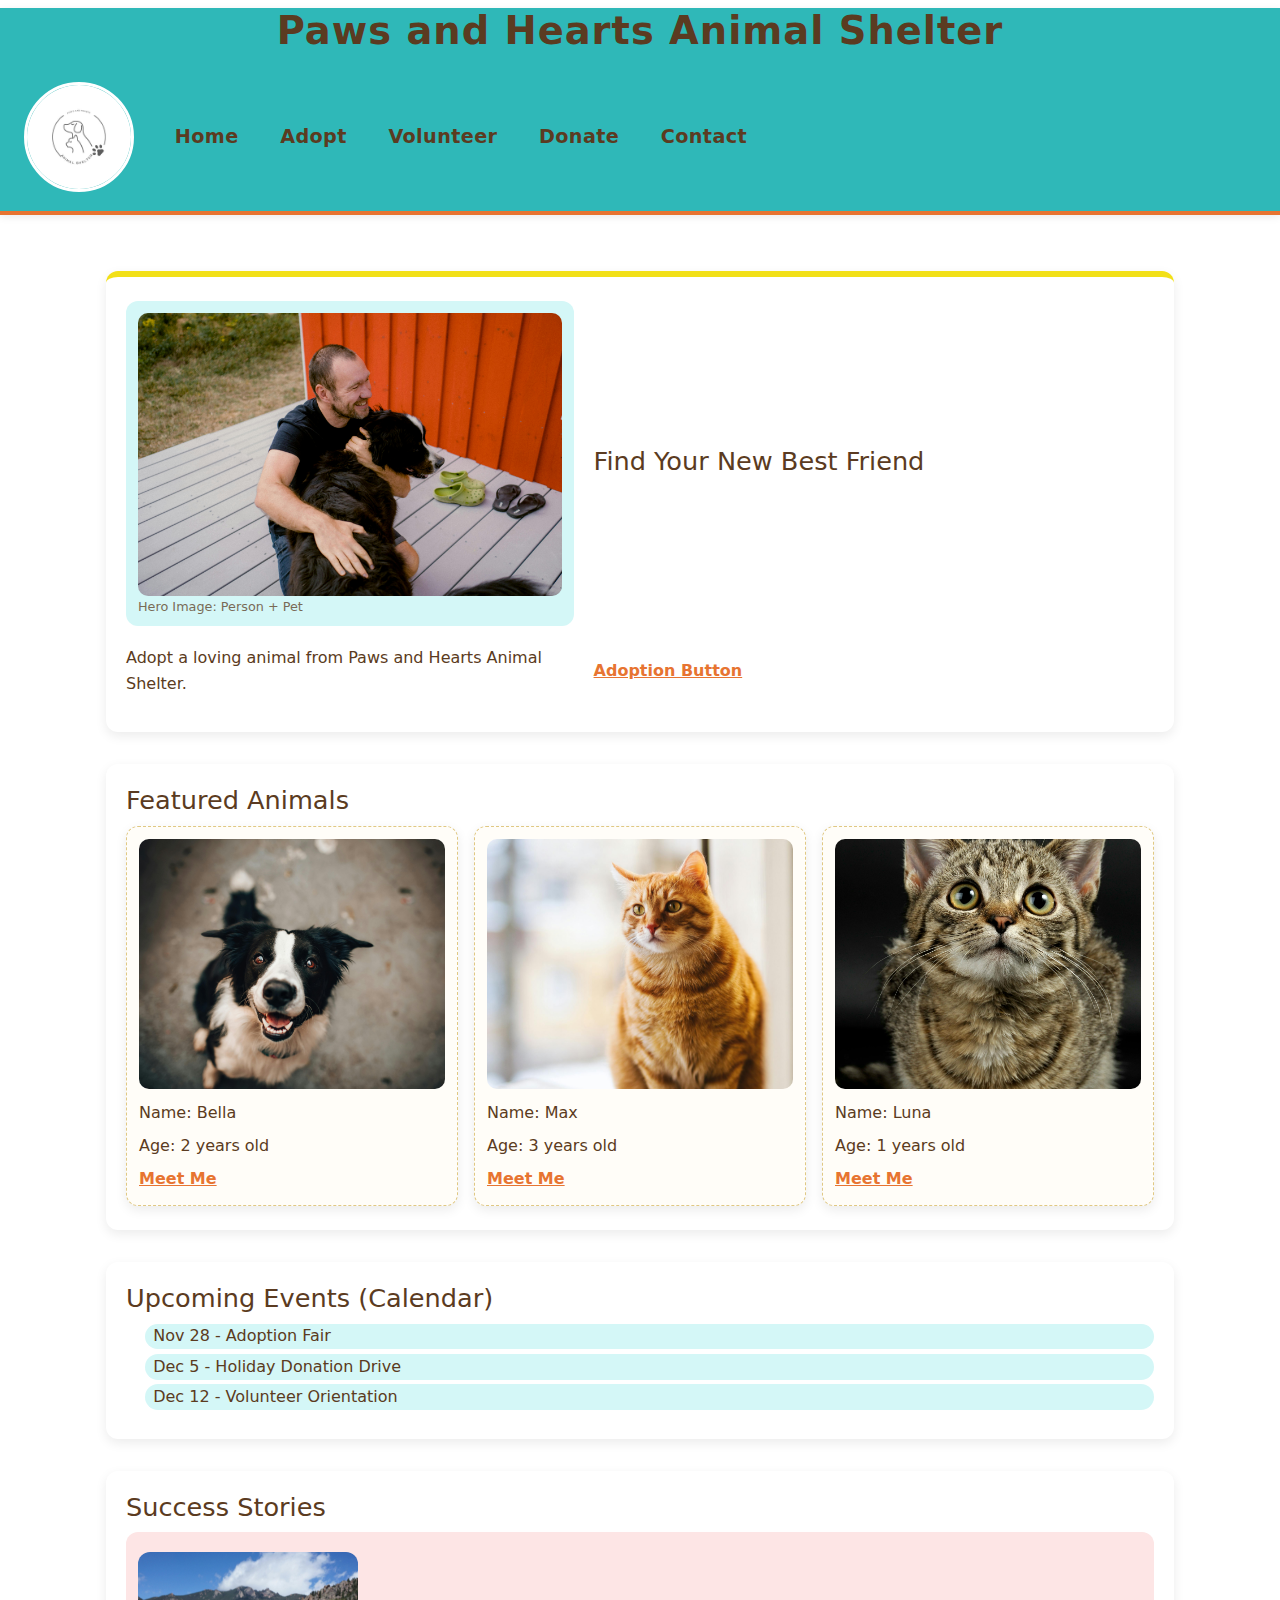
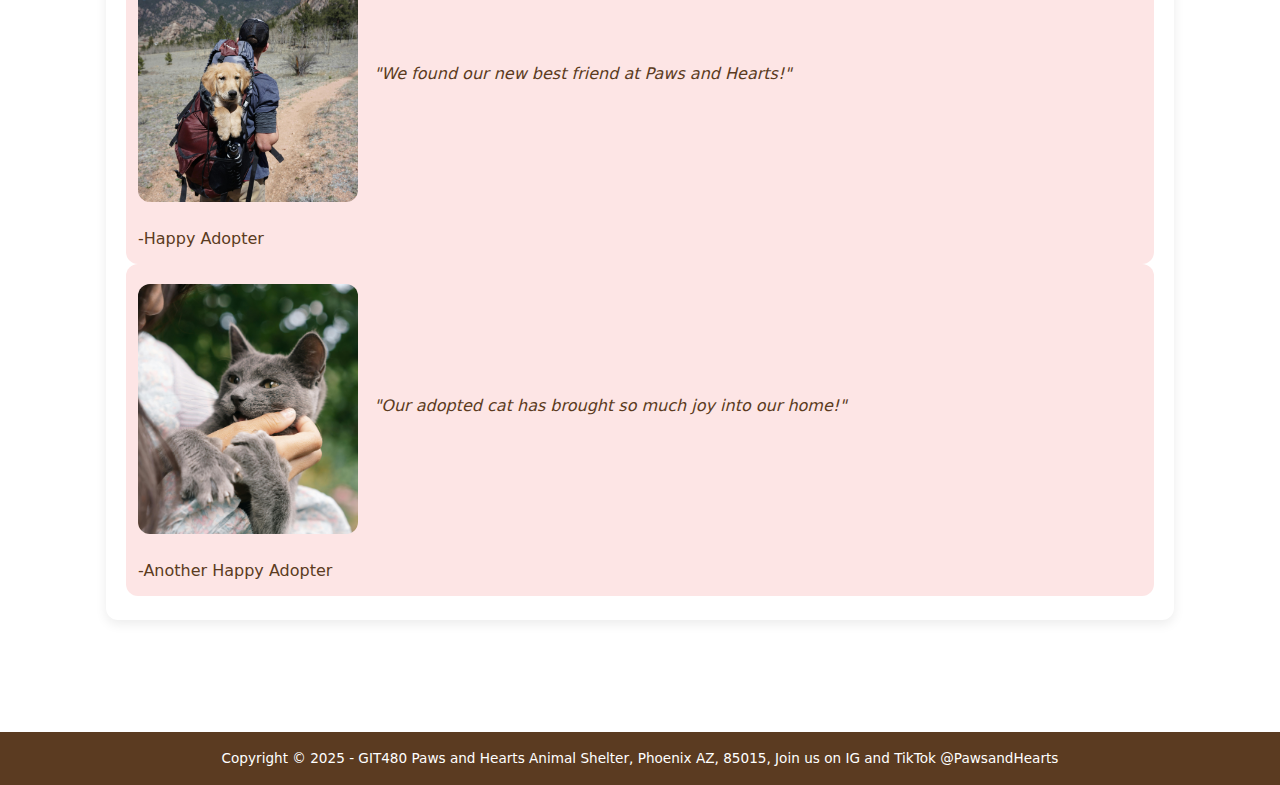
<file: index.html>
<!DOCTYPE html> 
<html lang="en">
  <head>
    <meta charset="utf-8">
    <meta name="author" content="Latisha Joe">
    <meta name="viewport" content="width=device-width, initial-scale=1.0"> 
    <title>Paws and Hearts Animal Shelter</title>
    <link rel="stylesheet" href="styles.css">
    <link rel="icon" type="image/x-icon" href="images/favicon.ico">
  </head>

  <body>
    <a href="#main-content" class="skip-link">Skip to main content</a>

    <header>
        <h1>Paws and Hearts Animal Shelter</h1>
         
        <nav>
            <a href="index.html">
            <img src="images/logo.jpg" alt="Paws and Hearts Animal Shelter Logo" width="80">
            </a>  

            <ul>
               <li><a href="index.html">Home</a></li>
               <li><a href="adopt.html">Adopt</a></li>
               <li><a href="volunteer.html">Volunteer</a></li>
               <li><a href="donate.html">Donate</a></li>
               <li><a href="contact.html">Contact</a></li>
            </ul>
        </nav>
    </header> 

    
    <main id="main-content">

    <section id="hero">
        <figure>
            <img src="images/hero.jpg" alt="Person with pet" width="600">
            <figcaption>Hero Image: Person + Pet</figcaption>
        </figure>
         
        <h2>Find Your New Best Friend</h2>
        <p>Adopt a loving animal from Paws and Hearts Animal Shelter.</p>
        <p>
            <a href="adopt.html">Adoption Button</a>
        </p>
    </section>

    <section id="featured-animals">
        <h2>Featured Animals</h2>

     <div class="animal-grid">
        <article>
            <img src="images/animal-1.jpg" alt="Featured animal 1" width="200">
            <p>Name: Bella</p>
            <p>Age: 2 years old</p>
            <p><a href="adopt.html">Meet Me</a></p>
        </article>

        <article>
            <img src="images/animal-2.jpg" alt="Featured animal 2" width="200">
            <p>Name: Max</p>
            <p>Age: 3 years old</p>
            <p><a href="adopt.html">Meet Me</a></p>
        </article>

        <article>
            <img src="images/animal-3.jpg" alt="Featured animal 3" width="200">
            <p>Name: Luna</p>
            <p>Age: 1 years old</p>
            <p><a href="adopt.html">Meet Me</a></p>
        </article>
     </div>
    </section>

    <section id="events">
        <h2>Upcoming Events (Calendar)</h2>
        <ul>
            <li>Nov 28 - Adoption Fair</li>
            <li>Dec 5 - Holiday Donation Drive</li>
            <li>Dec 12 - Volunteer Orientation</li>
        </ul>      
    </section>

    <section id="success-stories">
        <h2>Success Stories</h2>

        <article>
            <img src="images/adopted-dog.jpg" alt="Adopter with new dog" width="250">
            <blockquote>"We found our new best friend at Paws and Hearts!"</blockquote>
            <p>-Happy Adopter</p>
        </article>

        <article>
            <img src="images/adopted-cat.jpg" alt="Family with adopted cat" width="250">
            <blockquote>"Our adopted cat has brought so much joy into our home!"</blockquote>
            <p>-Another Happy Adopter</p>
        </article>
    </section>

    </main>
    
   <footer>
        <p>Copyright &copy; 2025 - GIT480 Paws and Hearts Animal Shelter, Phoenix AZ, 85015, Join us on IG and TikTok @PawsandHearts </p>
    </footer>
  </body>
</html>
</file>
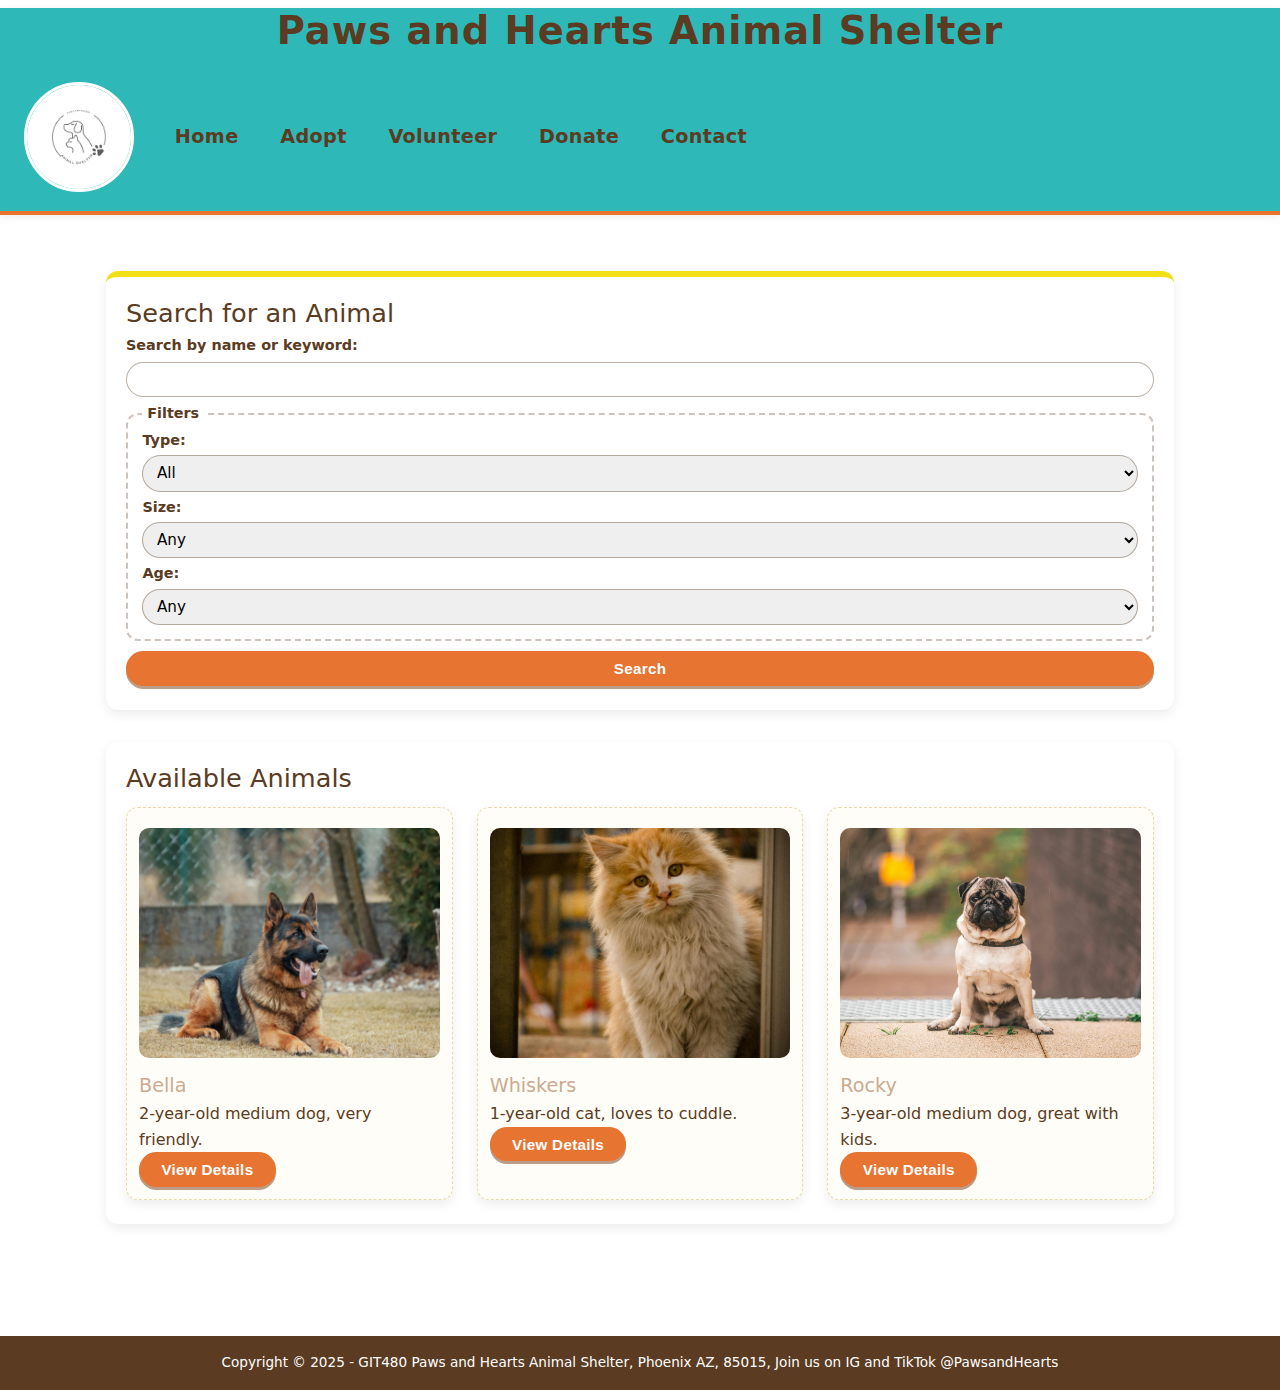
<file: adopt.html>
<!DOCTYPE html> 
<html lang="en">
  <head>
    <meta charset="utf-8">
    <meta name="author" content="Latisha Joe">
    <meta name="viewport" content="width=device-width, initial-scale=1.0"> 
    <title>Paws and Hearts Animal Shelter - Adopt</title>
    <link rel="stylesheet" href="styles.css">
  </head>

  <body>
    <a href="#main-content" class="skip-link">Skip to main content</a>

    <header>
        <h1>Paws and Hearts Animal Shelter</h1>

        <nav>
            <a href="index.html">
                <img src="images/logo.jpg" alt="Paws and Hearts Animal Shelter Logo" width="80">
            </a>
            <ul>
               <li><a href="index.html">Home</a></li>
               <li><a href="adopt.html">Adopt</a></li>
               <li><a href="volunteer.html">Volunteer</a></li>
               <li><a href="donate.html">Donate</a></li>
               <li><a href="contact.html">Contact</a></li>
            </ul>
        </nav>
    </header>

    <main id="main-content">

        <section>
            <h2>Search for an Animal</h2>
            <form action="#" method="get">
                <label for="search">Search by name or keyword:</label>
                <input type="text" id="search" name="search">

                <fieldset>
                    <legend>Filters</legend>

                    <label for="type">Type:</label>
                    <select id="type" name="type">
                        <option value="">All</option>
                        <option value="cat">Cats</option>
                        <option value="dog">Dogs</option>
                    </select>

                    <label for="size">Size:</label>
                    <select id="size" name="size">
                        <option value="">Any</option>
                        <option value="cat">Small</option>
                        <option value="dog">Medium</option>
                        <option value="dog">Large</option>
                    </select>

                    <label for="age">Age:</label>
                    <select id="age" name="age">
                        <option value="">Any</option>
                        <option value="young">Young</option>
                        <option value="adult">Adult</option>
                        <option value="senior">Senior</option>
                    </select>
                </fieldset>

                <button type="submit">Search</button>
            </form>
        </section>

        <section id="available-animals">
            <h2>Available Animals</h2>

            <div class="adopt-grid">

            <article>
                <img src="images/dog-1.jpg" alt="Dog available for adoption" width="200">
                <h3>Bella</h3>
                <p>2-year-old medium dog, very friendly.</p>
                <button type="button">View Details</button>
            </article>

            <article>
                <img src="images/cat-1.jpg" alt="Cat available for adoption" width="200">
                <h3>Whiskers</h3>
                <p>1-year-old cat, loves to cuddle.</p>
                <button type="button">View Details</button>
            </article>

            <article>
                <img src="images/dog-2.jpg" alt="Dog available for adoption" width="200">
                <h3>Rocky</h3>
                <p>3-year-old medium dog, great with kids.</p>
                <button type="button">View Details</button>
            </article>
            </div>
        </section>
    </main>

    <footer>
        <p>Copyright &copy; 2025 - GIT480 Paws and Hearts Animal Shelter, Phoenix AZ, 85015, Join us on IG and TikTok @PawsandHearts </p>
    </footer>
  </body>
</html>
</file>
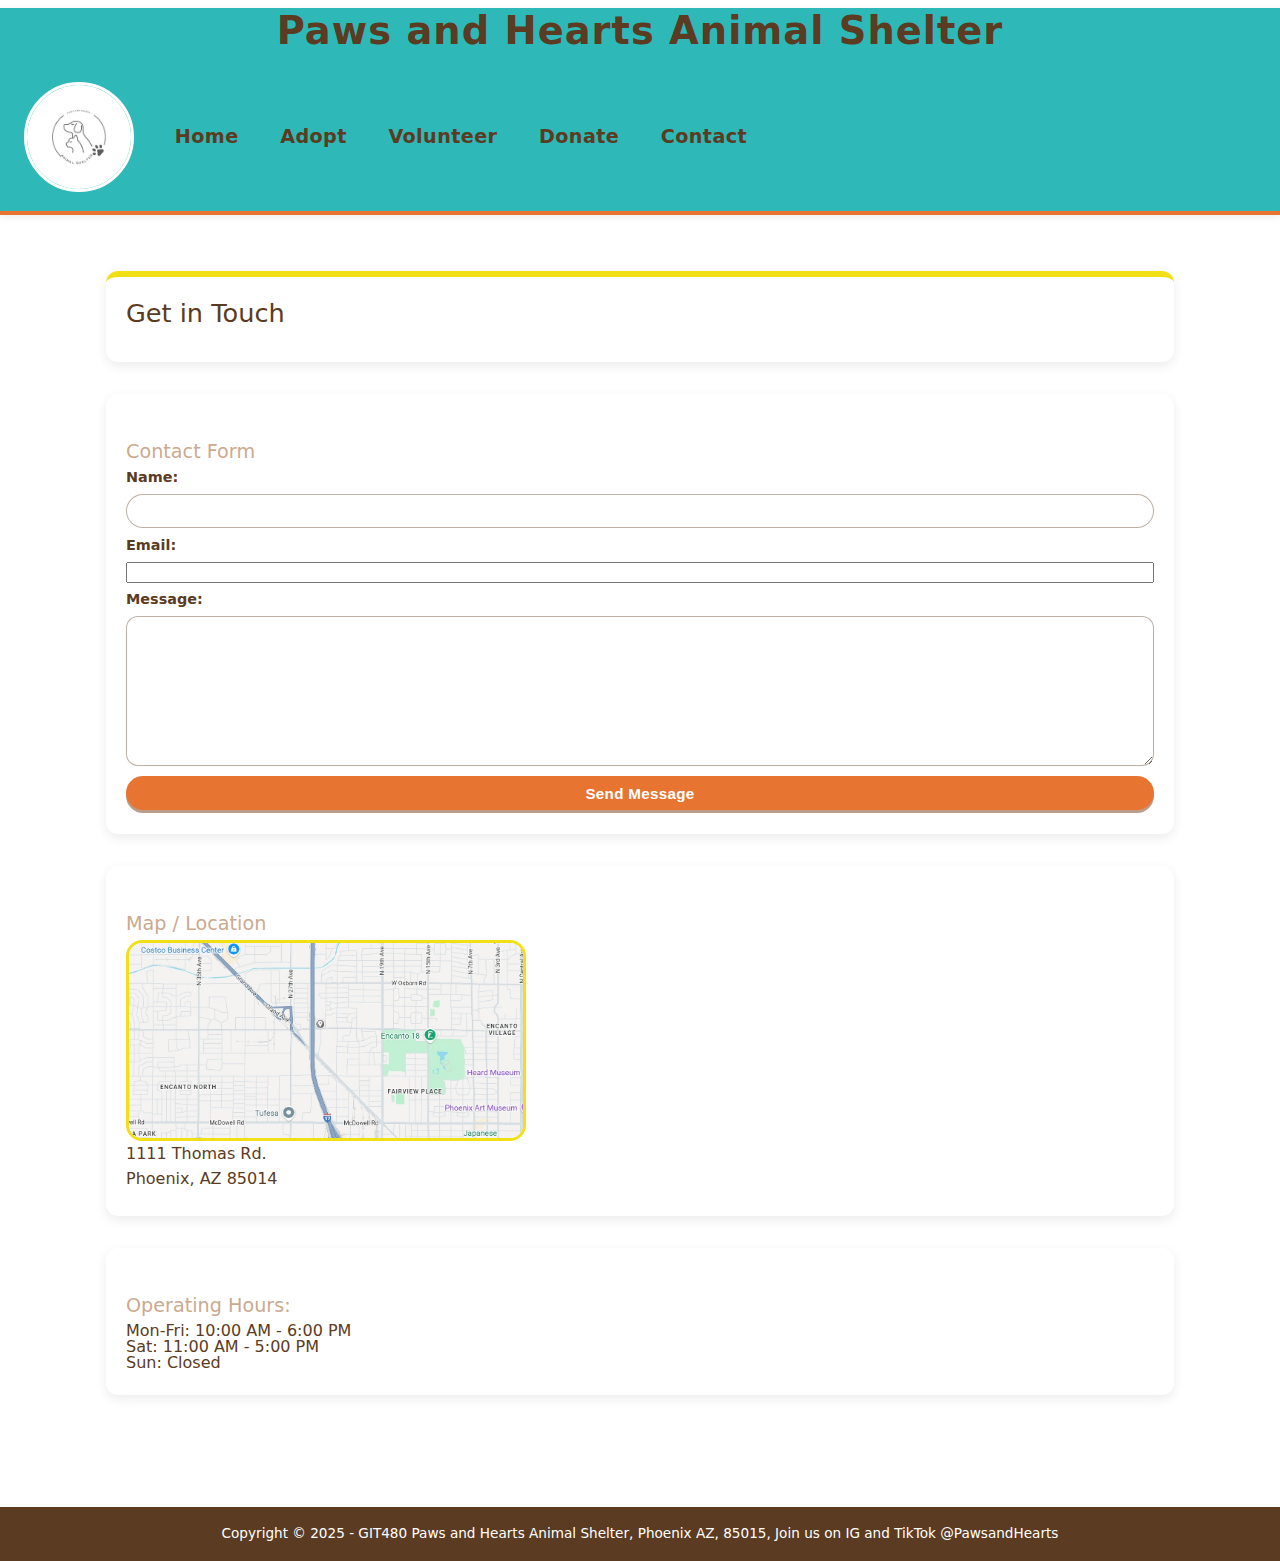
<file: contact.html>
<!DOCTYPE html> 
<html lang="en">
  <head>
    <meta charset="utf-8">
    <meta name="author" content="Latisha Joe">
    <meta name="viewport" content="width=device-width, initial-scale=1.0"> 
    <title>Paws and Hearts Animal Shelter - Contact</title>
    <link rel="stylesheet" href="styles.css">
  </head>
  <body>
    <a href="#main-content" class="skip-link">Skip to main content</a>

    <header>
        <h1>Paws and Hearts Animal Shelter</h1>

        <nav>
            <a href="index.html">
                <img src="images/logo.jpg" alt="Paws and Hearts Animal Shelter Logo" width="80">
            </a>
            <ul>
               <li><a href="index.html">Home</a></li>
               <li><a href="adopt.html">Adopt</a></li>
               <li><a href="volunteer.html">Volunteer</a></li>
               <li><a href="donate.html">Donate</a></li>
               <li><a href="contact.html">Contact</a></li>
            </ul>
        </nav>
    </header>

    <main id="main-content">

        <section>
            <h2>Get in Touch</h2>
        </section>

         <section>
            <h3>Contact Form</h3>
            <form action="#" method="post">
                <label for="contact-name">Name:</label>
                <input type="text" id="contact-name" name="name" required>

                <label for="contact-email">Email:</label>
                <input type="email" id="contact-email" name="email" required>

                <label for="contact-message">Message:</label>
                <textarea id="contact-message" name="message" rows="5" required></textarea>

                <button type="submit">Send Message</button>
            </form>
        </section>

        <section>
            <h3>Map / Location</h3>
        
            <img src="images/map.jpg" alt="Map showing location of Paws and Hearts Animal Shelter" width="400">

            <p>
                1111 Thomas Rd.<br>
                Phoenix, AZ 85014
            </p>
        </section>

        <section>
            <h3>Operating Hours:</h3>
        <ul>
            <li>Mon-Fri: 10:00 AM - 6:00 PM</li>
            <li>Sat: 11:00 AM - 5:00 PM</li>
            <li>Sun: Closed</li>
        </ul>
        </section>
         </main>

       <footer>
        <p>Copyright &copy; 2025 - GIT480 Paws and Hearts Animal Shelter, Phoenix AZ, 85015, Join us on IG and TikTok @PawsandHearts </p>
    </footer>
  </body>
</html>
</file>
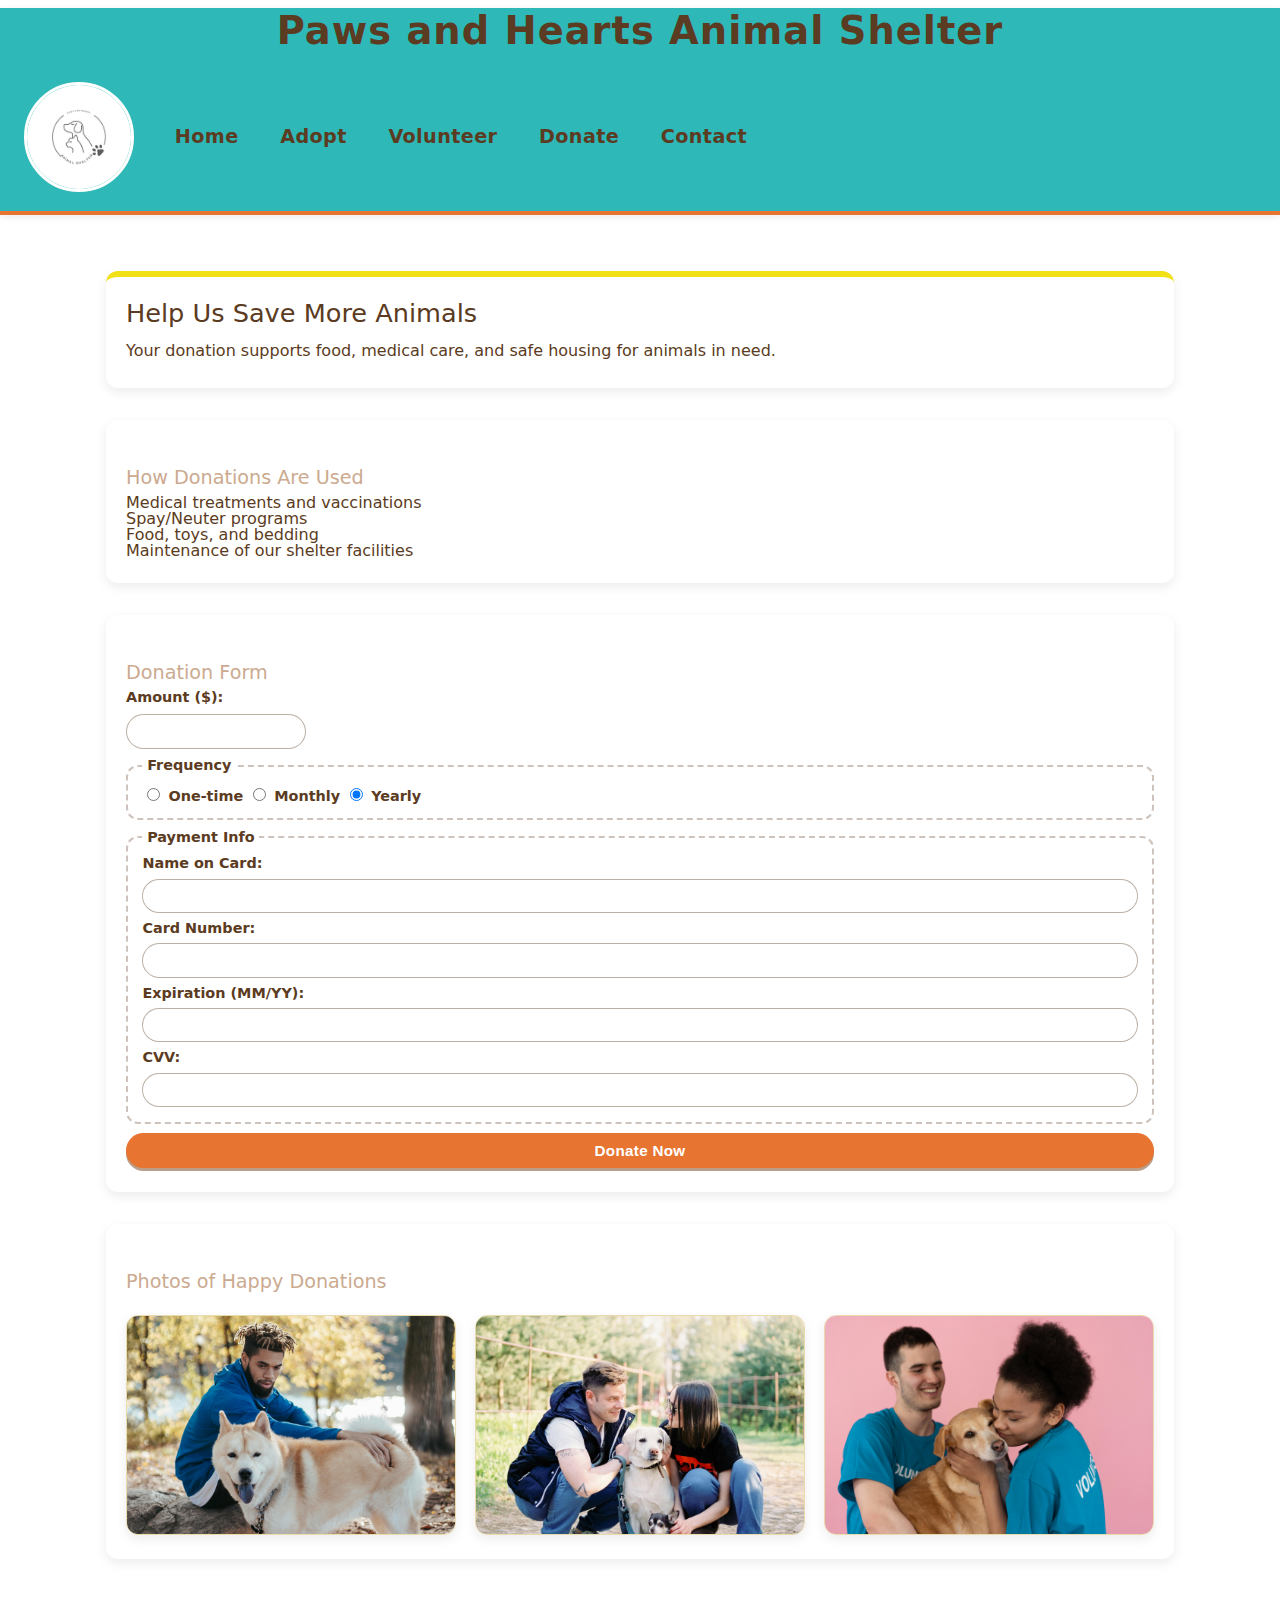
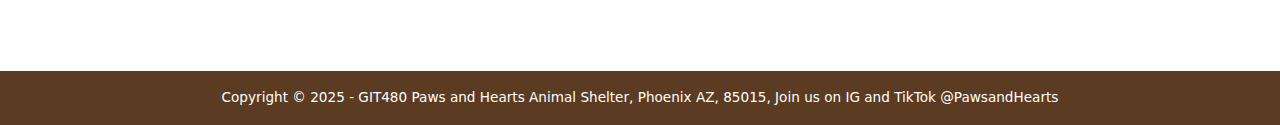
<file: donate.html>
<!DOCTYPE html> 
<html lang="en">
  <head>
    <meta charset="utf-8">
    <meta name="author" content="Latisha Joe">
    <meta name="viewport" content="width=device-width, initial-scale=1.0"> 
    <title>Paws and Hearts Animal Shelter - Donate</title>
    <link rel="stylesheet" href="styles.css">
  </head>
  <body>
    <a href="#main-content" class="skip-link">Skip to main content</a>

    <header>
        <h1>Paws and Hearts Animal Shelter</h1>

        <nav>
            <a href="index.html">
                <img src="images/logo.jpg" alt="Paws and Hearts Animal Shelter Logo" width="80">
            </a>
            <ul>
               <li><a href="index.html">Home</a></li>
               <li><a href="adopt.html">Adopt</a></li>
               <li><a href="volunteer.html">Volunteer</a></li>
               <li><a href="donate.html">Donate</a></li>
               <li><a href="contact.html">Contact</a></li>
            </ul>
        </nav>
    </header>

    <main id="main-content">

        <section>
            <h2>Help Us Save More Animals</h2>
            <p>Your donation supports food, medical care, and safe housing for animals in need.</p>
        </section>

        <section>
            <h3>How Donations Are Used</h3>
            <ul>
                <li>Medical treatments and vaccinations</li>
                <li>Spay/Neuter programs</li>
                <li>Food, toys, and bedding</li>
                <li>Maintenance of our shelter facilities</li>
            </ul>
        </section>

        <section>
            <h3>Donation Form</h3>
            <form action="#" method="post">
                <label for="donation-amount">Amount ($):</label>
                <input type="number" id="donation-amount" name="amount" min="1" required>

                <fieldset>
                    <legend>Frequency</legend>
                    <label>
                        <input type="radio" name="frequency" value="one-time" checked>
                        One-time
                    </label>

                    <label>
                         <input type="radio" name="frequency" value="monthly" checked>
                        Monthly
                    </label>

                     <label>
                         <input type="radio" name="frequency" value="yearly" checked>
                        Yearly
                    </label>
                </fieldset>

                <fieldset>
                    <legend>Payment Info</legend>

                    <label for="card-name">Name on Card:</label>
                    <input type="text" id="card-name" name="card-name" required>

                    <label for="card-number">Card Number:</label>
                    <input type="text" id="card-number" name="card-number" required>

                    <label for="card-number">Expiration (MM/YY):</label>
                    <input type="text" id="card-exp" name="card-exp" required>

                    <label for="card-number">CVV:</label>
                    <input type="text" id="card-cvv" name="card-cvv" required>
                </fieldset>
                <button type="submit">Donate Now</button>
            </form>
        </section>

        <section id="happy-donations">
            <h3>Photos of Happy Donations</h3>

            <div class="donation-photos">
            <img src="images/dog-and-owner.jpg" alt="Happy adopter with dog" width="250">
            <img src="images/family-with-pet.jpg" alt="Family with adopted pets" width="250">
            <img src="images/animal-shelter-staff.jpg" alt="Shelter staff with animals" width="250">
            </div>
        </section>
    </main>

       <footer>
        <p>Copyright &copy; 2025 - GIT480 Paws and Hearts Animal Shelter, Phoenix AZ, 85015, Join us on IG and TikTok @PawsandHearts </p>
    </footer>
  </body>
</html>
</file>
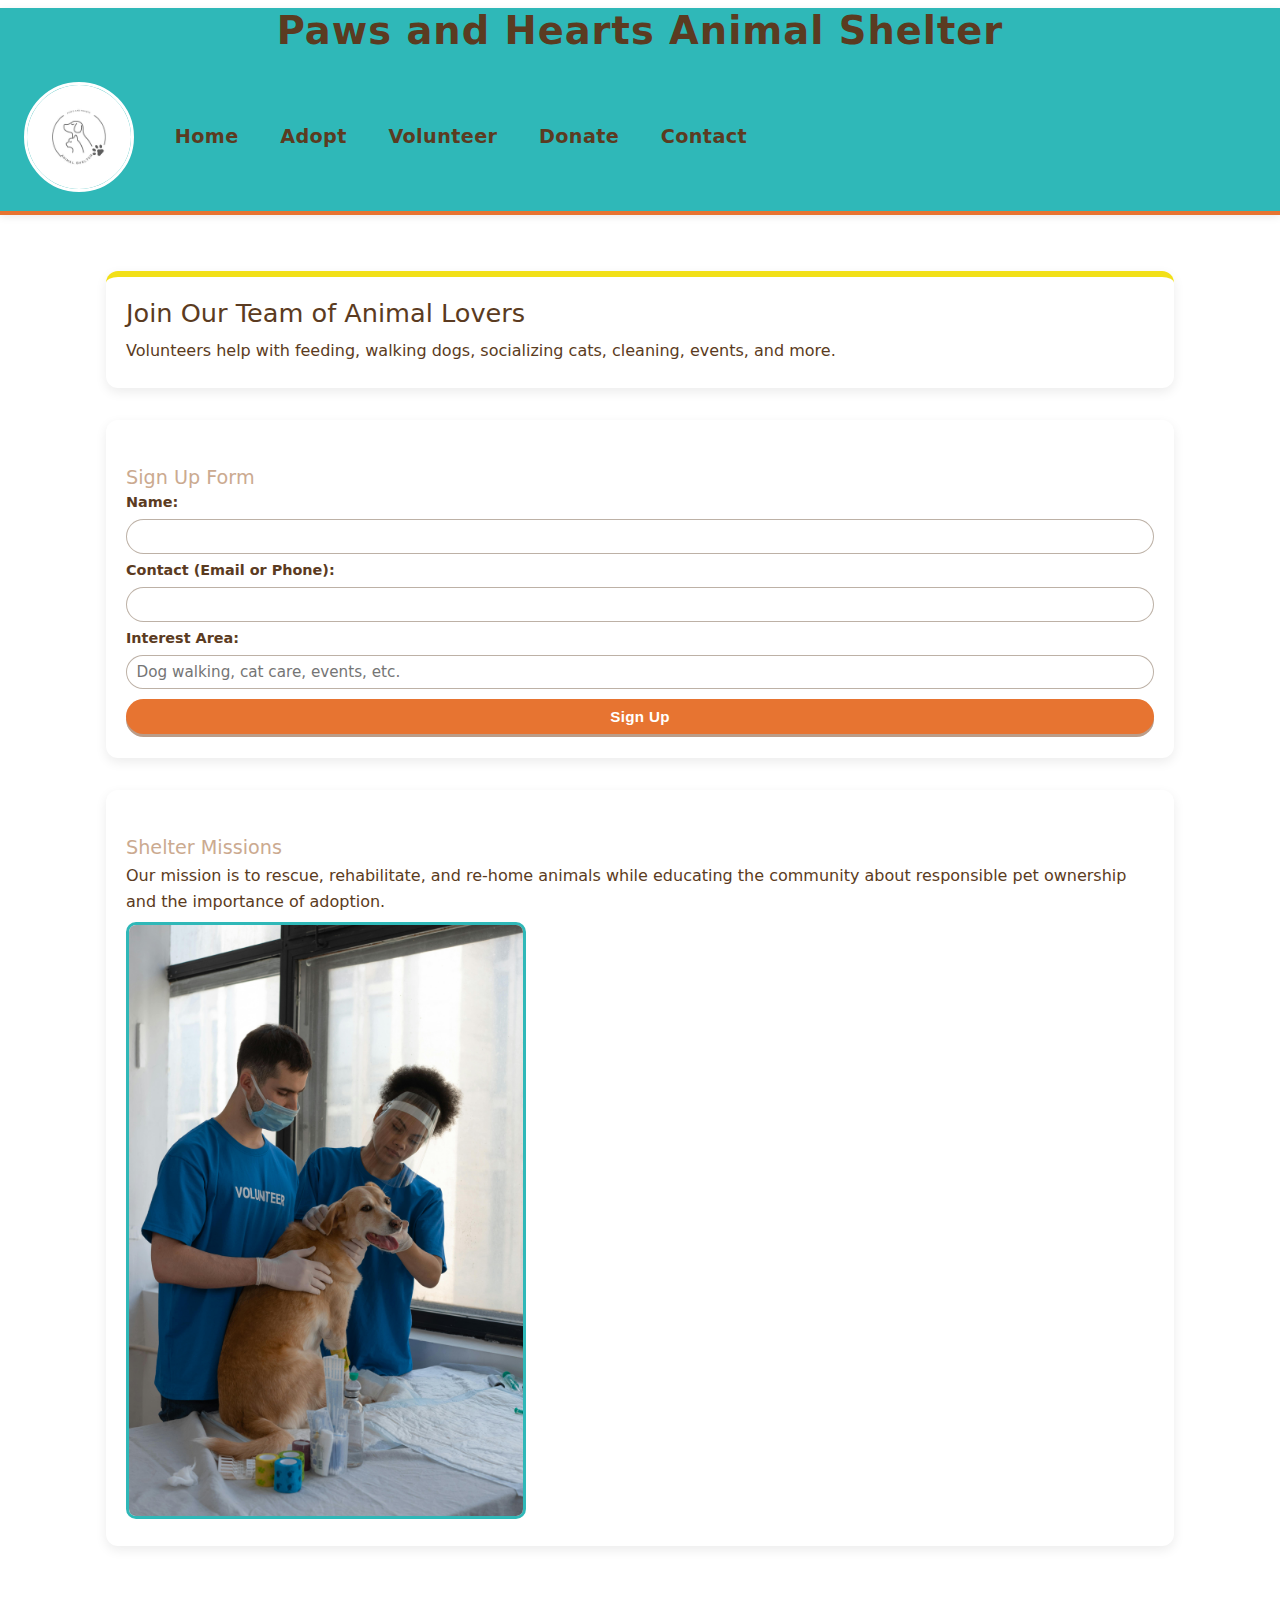
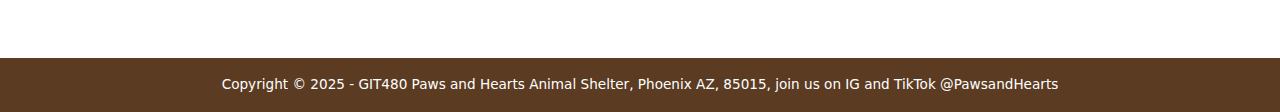
<file: volunteer.html>
<!DOCTYPE html> 
<html lang="en">
  <head>
    <meta charset="utf-8">
    <meta name="author" content="Latisha Joe">
    <meta name="viewport" content="width=device-width, initial-scale=1.0"> 
    <title>Paws and Hearts Animal Shelter - Volunteer</title>
    <link rel="stylesheet" href="styles.css">
  </head>
  <body>
    <a href="#main-content" class="skip-link">Skip to main content</a>

    <header>
        <h1>Paws and Hearts Animal Shelter</h1>

        <nav>
            <a href="index.html">
                 <img src="images/logo.jpg" alt="Paws and Hearts Animal Shelter Logo" width="80">
            </a>
            <ul>
               <li><a href="index.html">Home</a></li>
               <li><a href="adopt.html">Adopt</a></li>
               <li><a href="volunteer.html">Volunteer</a></li>
               <li><a href="donate.html">Donate</a></li>
               <li><a href="contact.html">Contact</a></li>
            </ul>
        </nav>
    </header>

    <main id="main-content">

        <section>
            <h2>Join Our Team of Animal Lovers</h2>
            <p>Volunteers help with feeding, walking dogs, socializing cats, cleaning, events, and more.</p>
        </section>

         <section>
            <h3>Sign Up Form</h3>
            <form action="#" method="post">
                <label for="vol-name">Name:</label>
                <input type="text" id="vol-name" name="name" required>

                <label for="vol-contact">Contact (Email or Phone):</label>
                <input type="text" id="vol-contact" name="contact" required>

                <label for="vol-area">Interest Area:</label>
                <input type="text" id="vol-area" name="interest" placeholder="Dog walking, cat care, events, etc.">

                <button type="submit">Sign Up</button>
            </form>
        </section>

         <section>
            <h3>Shelter Missions</h3>
            <p>Our mission is to rescue, rehabilitate, and re-home animals while educating the community about responsible pet ownership and the importance of adoption.</p>
        
            <img src="images/volunteer-caring-for-pet.jpg" alt="Volunteers caring for animals" width="400">
        </section>

           </main>

       <footer>
        <p>Copyright &copy; 2025 - GIT480 Paws and Hearts Animal Shelter, Phoenix AZ, 85015, join us on IG and TikTok @PawsandHearts </p>
    </footer>
  </body>
</html>
</file>
<file: styles.css>
/* http://meyerweb.com/eric/tools/css/reset/ 
   v2.0 | 20110126
   License: none (public domain)
*/

html, body, div, span, applet, object, iframe,
h1, h2, h3, h4, h5, h6, p, blockquote, pre,
a, abbr, acronym, address, big, cite, code,
del, dfn, em, img, ins, kbd, q, s, samp,
small, strike, strong, sub, sup, tt, var,
b, u, i, center,
dl, dt, dd, ol, ul, li,
fieldset, form, label, legend,
table, caption, tbody, tfoot, thead, tr, th, td,
article, aside, canvas, details, embed, 
figure, figcaption, footer, header, hgroup, 
menu, nav, output, ruby, section, summary,
time, mark, audio, video {
	margin: 0;
	padding: 0;
	border: 0;
	font-size: 100%;
	font: inherit;
	vertical-align: baseline;
}
/* HTML5 display-role reset for older browsers */
article, aside, details, figcaption, figure, 
footer, header, hgroup, menu, nav, section {
	display: block;
}
body {
	line-height: 1;
}
ol, ul {
	list-style: none;
}
blockquote, q {
	quotes: none;
}
blockquote:before, blockquote:after,
q:before, q:after {
	content: '';
	content: none;
}
table {
	border-collapse: collapse;
	border-spacing: 0;
}

/* ---------- BEGIN CUSTOM STYLES ---------- */

:root {
	--turquoise: #2fb8b8;
	--turquoise-soft: #d4f7f7;
	--dark-yellow: #f2e017;
	--dark-orange: #e77431;
	--brown: #5b3b21;
	--brown-soft: #cbaa90; 
	--white: #ffffff;
	--light-red: #f7a7a7;
	--light-red-soft: #fde5e5;

	--radius-card: 12px;
	--shadow-soft: 0 4px 12px rgba(0, 0, 0, 0.08);
}

*,
*::before,
*::after {
	box-sizing: border-box;
}

body {
	margin: 0;
	font-family: system-ui, -apple-system, BlinkMacSystemFont, 'Segoe UI', Roboto, Oxygen, Ubuntu, Cantarell, 'Open Sans', 'Helvetica Neue', sans-serif;
	color: var(--brown);
	background: linear-gradient(
		180deg,
		#fff 0%
		var(--turquoise-soft) 35%,
		#fff 100%
	);
}

img {
	max-width: 100%;
	height: auto;
	display: block;
	border-radius: 10px;
}

main {
	max-width: 1100px;
	margin: 0 auto;
	padding: 1.5rem 1rem 3rem;
}

header {
	background: var(--turquoise);
	color: var(--brown);
	border-bottom: 4px solid var(--dark-orange);
	box-shadow: 0 2px 8px rgba(0, 0, 0, 0.08);
}

header > h1,
header > p {
	margin: 0;
	padding: 0.25rem 1rem;
}

header > h1 {
	font-size: 2.4rem;
	font-weight: 800;
	margin: 0.5rem 1rem;
	letter-spacing: 1px;
	color: var(--brown);
	text-align: center;
}

header > p {
	font-size: 0.9rem;
	opacity: 0.85;
}

nav {
	display: flex;
	align-items: center;
	gap: 1.25rem;
	padding: 1.2rem 1.5rem;
}

nav a img {
	border-radius: 999px;
	border: 3px solid var(--white);
	background: var(--white);
	width: 110px;
	height: auto;
	margin-right: 1rem;
}

nav ul {
	display: flex;
	flex-wrap: wrap;
	gap: 2rem;
	list-style: none;
	margin: 0;
	padding: 0;
}

nav ul li {
	margin: 0;
}

nav a {
	text-decoration: none;
	color: var(--brown);
	font-weight: 600;
	letter-spacing: 0.02em;
}

nav ul li a {
	position: relative;
	padding: 0.25rem 0.3rem;
	font-size: 1.2rem;
	font-weight: 700;
}

nav ul li a::after {
	content: "";
	position: absolute;
	left: 0;
	right: 0;
	bottom: -0.15rem;
	height: 3px;
	border-radius: 999px;
	background: transparent;
	transition: background 0.2s ease-out, transform 0.2s ease-out;
	transform: scale(0.2);
}

nav ul li a:hover::after,
nav ul li a:focus-visible::after {
	background: var(--dark-orange);
	transform: scaleX(1);
}

h2 {
	font-size: 1.6rem;
	margin: 0 0 0.75rem;
	color: var(--brown);
}

h3 {
	font-size: 1.2rem;
	margin: 1.5rem 0 0.4rem;
	color: var(--brown-soft);
}

p {
	line-height: 1.6;
}

section {
	margin: 2rem 0;
	padding: 1.5rem 1.25rem;
	background: var(--white);
	border-radius: var(--radius-card);
	box-shadow: var(--shadow-soft);
}

main > section:first-of-type {
	border-top: 6px solid var(--dark-yellow);
}

.skip-link {
	position: absolute;
	top: -100px;
	left: 15px;
	background: var(--dark-orange);
	color: var(--white);
	padding: 0.6rem 1rem;
	z-index: 9999;
	border-radius: 8px;
	font-weight: 700;
	text-decoration: none;
	box-shadow: 0 3px 6px rgba(0, 0, 0, 0.25);
	transition: top 0.3s ease;
}

.skip-link:focus {
	top: 15px;
}

.page-title {
	display: inline-block;
	padding: 0.3rem 0.7rem;
	border-radius: 999px;
	background: var(--light-red);
	color: var(--brown);
	font-weight: 700;
	font-size: 0.95rem;
	margin-bottom: 0/75rem;
}

button, 
a.button,
input[type="submit"] {
	cursor: pointer;
	border: none;
	border-radius: 999px;
	padding: 0.55rem 1.4rem;
	font-size: 0.95rem;
	font-weight: 700;
	letter-spacing: 0.02em;
	background: var(--dark-orange);
	color: var(--white);
	box-shadow: 0 3px 0 rgba(120, 60, 20, 0.5);
	transition: transform 0.1s ease-out, box-shadow 0.1s ease-out,
	    background 0.15s ease-out;
}

button:hover,
a.button:hover,
input[type="submit"]:hover {
	transform: translateY(-1px);
	box-shadow: 0 4px 0 rgba(120, 60, 20, 0.45); 
	background: #f0863d; 
}

button:active,
a.button:active,
input[type="submit"]:active {
	transform: translateY(1px);
	box-shadow: 0 1px 0 rgba(120, 60, 20, 0.6); 
}

nav ul li a,
nav > a {
	font-weight: 700;
}

a[href$="html"]:not(nav a) {
	color: var(--dark-orange);
	font-weight: 600;
}

#hero {
	display: grid;
	gap: 1.2rem;
}

#hero figure {
	margin: 0;
	background: var(--turquoise-soft);
	padding: 0.75rem;
	border-radius: var(--radius-card);
}

#hero figcaption {
	font-size: 0.8rem;
	opacity: 0.75;
	margin-top: 0.35rem;
}

#hero h2 {
	margin-top: 0.5rem;
}

#hero p {
	margin-bottom: 0.75rem;
}

[aria-label="Main actions"] {
	display: flex;
	flex-wrap: wrap;
	gap: 0.75rem;
	justify-content: flex-start;
}

#featured-animals {
	margin-top: 2rem;
}

.animal-grid {
	display: grid;
	gap: 1rem;
	grid-template-columns: repeat(auto-fit, minmax(230px, 1fr));
	align-items: stretch;
}

#featured-animals h2 {
	margin-bottom: 0.75rem;
}

.animal-grid article {
	background: #fffdf5;
	border-radius: var(--radius-card);
	border: 1px dashed rgba(203, 165, 54, 0.6);
	box-shadow: var(--shadow-soft);
	padding: 0.75rem;
	display: flex;
	flex-direction: column;
	gap: 0.25rem;
}

.animal-grid article img {
	border-radius: 10px;
	margin-bottom: 0.35rem;
	width: 100%;
	height: 250px;
	object-fit: cover;
	border-radius: 10px;
}

.animal-grid article p {
	margin: 0.1rem 0;
}

.animal-grid article a {
	margin-top: 0.4rem;
	font-weight: 600;
	color: var(--dark-orange);
}

.adopt-grid {
	display: grid;
	gap: 1.5rem;
	grid-template-columns: repeat(auto-fit, minmax(250px, 1fr));
	margin-top: 1rem;
}

.adopt-grid article {
	background: #fffdf5;
	border-radius: 12px;
	padding: 1rem;
	box-shadow: var(--shadow-soft);
	border: 1px dashed rgba(203, 165, 54, 0.4);
}

.adopt-grid article img {
	width: 100%;
	height: 230px;
	object-fit: cover;
	border-radius: 10px;
	margin-bottom: 0.5rem;
}

#events ul {
	margin: 0.5rem 0 0;
	padding-left: 1.2rem;
}

#events li {
	margin-bottom: 0.3rem;
	padding: 0.3rem 0.5rem;
	border-radius: 999px;
	background: var(--turquoise-soft);
}

#success-stories article {
	display: grid;
	grid-template-columns: minmax(0, 200px) minmax(0, 1fr);
	gap: 1rem;
	align-items: center;
	padding: 0.75rem;
	border-radius: var(--radius-card);
	background: var(--light-red-soft);
}

#success-stories blockquote {
	margin: 0 0 0.4rem;
	font-style: italic;
}

#success-stories article img {
	width: 100%;
	height: 250px;
	object-fit: cover;
	border-radius: 12px;
	margin-bottom: 0.5rem;
}

main form {
	display: grid;
	gap: 0.6rem;
	margin-top: 0.5rem;
}

label {
	font-size: 0.9rem;
	font-weight: 600;
}

input[type="text"],
input[type="number"],
input[type="emial"],
textarea,
select {
	font-family: inherit;
	font-size: 0.95rem;
	padding: 0.45rem 0.6rem;
	border-radius: 999px;
	border: 1px solid rgba(91, 59, 33, 0.4);
	outline: none;
	transition: border-color 0.15s ease-out, box-shadow 0.15a ease-out;
}

textarea {
	border-radius: 12px;
}

input:focus,
select:focus,
textarea:focus {
	border-color: var(--turquoise);
	box-shadow: 0 0 0 3px rgba(47, 184, 184, 0.25);
}

fieldset {
	border: 2px dashed rgba(91, 59, 33, 0.3);
	border-radius: 12px;
	padding: 0.75rem 0.9rem 0.9rem;
}

legend {
	padding: 0 0.3rem;
	font-weight: 700;
	font-size: 0.9rem;
}

section:nth-of-type(2) article {
	background: #fffdf8;
	border-radius: var(--radius-card);
	padding: 0.75rem;
	box-shadow: var(--shadow-soft);
}

section:nth-of-type(2) article h3 {
	margin-top: 0.4rem;
}

.donation-photos {
	display: grid;
	gap: 1.2rem;
	grid-template-columns: repeat(auto-fit, minmax(240px, 1fr));
	margin-top: 1rem;
}

.donation-photos img {
	width: 100%;
	height: 220px;
	object-fit: cover;
	border-radius: 12px;
	box-shadow: var(--shadow-soft);
	border: 1px solid rgba(203, 165, 54, 0.4);
}

#donation-amount {
	max-width: 180px;
}

fieldset legend {
	display: inline-flex;
	align-items: center;
	gap: 0.25rem;
	margin-right: 0.75rem;
	margin-top: 0.35rem;
}

form fieldset:last-of-type {
	display: grid;
	gap: 0.5rem;
}

main section:last-of-type img {
	display: inline-block;
	margin-right: 0.5rem;
	margin-top: 0.5rem;
}

img[alt*="Volunteers"],
img[alt*="Volunteers caring for animals"],
img[alt*="Volunteer-team"] {
	border: 3px solid var(--turquoise);
}

textarea#contact-message {
	min-height: 150px;
}

section h3 + img[alt*="Map"] {
	border-radius: 16px;
	border: 3px solid var(--dark-yellow);
}

section ul {
	margin: 0.5rem 0 0;
}

footer {
	padding: 1rem;
	text-align: center;
	font-size: 0.85rem;
	background: var(--brown);
	color: var(--white);
	margin-top: 2rem;
}

@media (min-width: 720px) {
	#hero {
		grid-template-columns: minmax(0, 1.2fr) minmax(0, 1.5fr);
		align-items: center;
	}

	#featured-animals {
		grid-template-columns: repeat(auto-fit, minmax(260px, 1fr));
	}

	#featured-animals article {
	grid-template-columns: 1fr;
	}

	#success-stories article {
		grid-template-columns: 220px minmax(0, 1fr);
	}
}

@media (max-width: 640px) {
	nav {
		flex-direction: column;
		align-items: flex-start;
	}

	nav ul {
		gap: 0.4rem 0.75rem;
	}

	section {
		padding: 1.2rem 1rem;
	}
}
</file>
